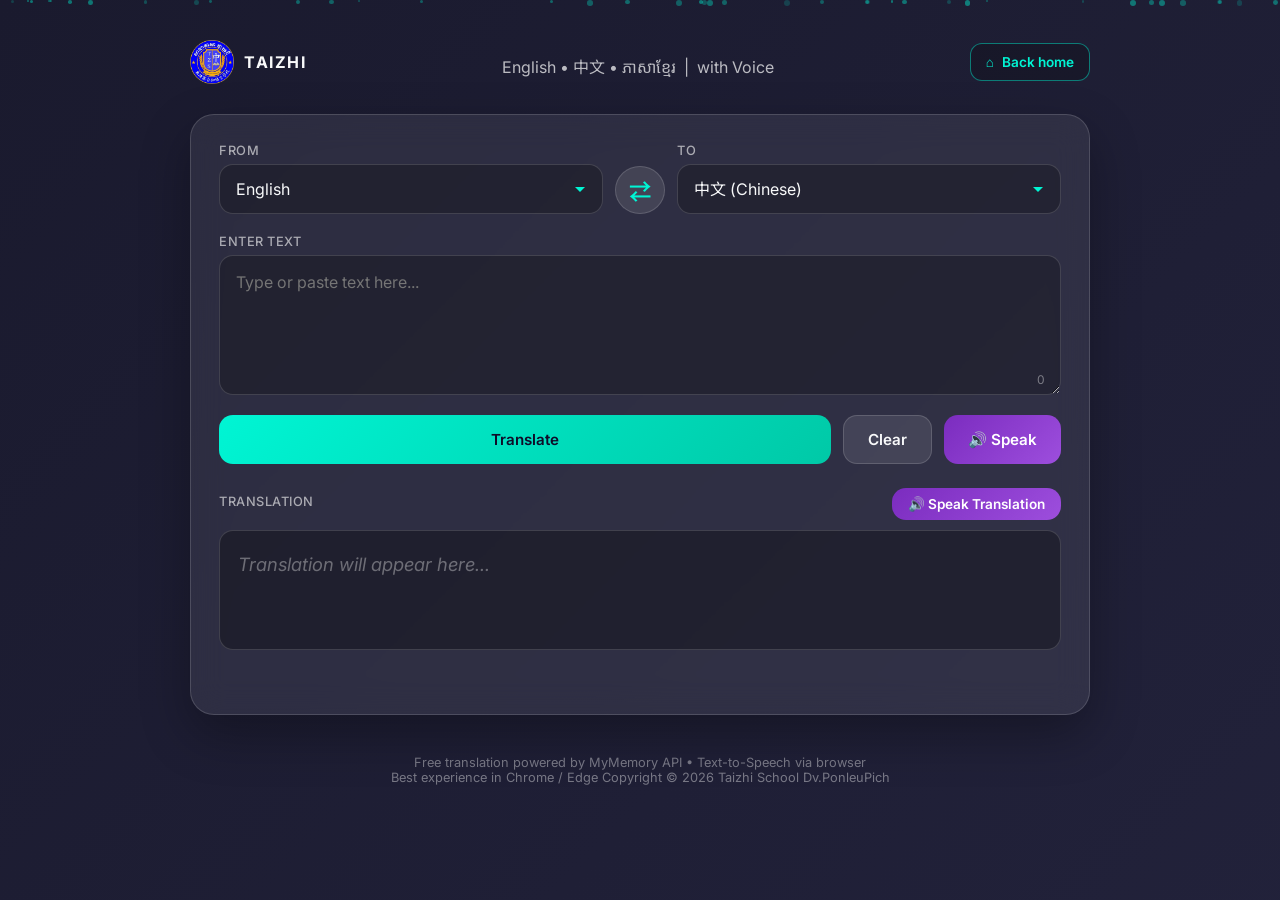
<file: translator.html>
<!DOCTYPE html>
<html lang="en">
<head>
    <meta charset="UTF-8">
    <meta name="viewport" content="width=device-width, initial-scale=1.0">
    <title>Khmer • Chinese • English Translator</title>
    <link rel="preconnect" href="https://fonts.googleapis.com">
    <link rel="preconnect" href="https://fonts.gstatic.com" crossorigin>
    <link href="https://fonts.googleapis.com/css2?family=Inter:wght@400;500;600;700&family=Noto+Sans+Khmer:wght@400;500;600&family=Noto+Sans+SC:wght@400;500;600&display=swap" rel="stylesheet">
    <style>
        :root {
            --bg1: #0f0c29;
            --bg2: #302b63;
            --bg3: #24243e;
            --accent: #00f5d4;
            --accent2: #7b2cbf;
            --text: #f8f9fa;
            --card: rgba(255, 255, 255, 0.08);
            --border: rgba(255, 255, 255, 0.15);
        }

        * {
            margin: 0;
            padding: 0;
            box-sizing: border-box;
        }

        body {
            font-family: 'Inter', 'Noto Sans Khmer', 'Noto Sans SC', sans-serif;
            min-height: 100vh;
            background: linear-gradient(-45deg, var(--bg1), var(--bg2), var(--bg3), #1a1a2e);
            background-size: 400% 400%;
            animation: gradientBG 15s ease infinite;
            color: var(--text);
            display: flex;
            flex-direction: column;
            align-items: center;
            padding: 20px;
            overflow-x: hidden;
        }

        @keyframes gradientBG {
            0% { background-position: 0% 50%; }
            50% { background-position: 100% 50%; }
            100% { background-position: 0% 50%; }
        }

        /* Floating particles */
        .particles {
            position: fixed;
            top: 0;
            left: 0;
            width: 100%;
            height: 100%;
            pointer-events: none;
            z-index: 0;
            overflow: hidden;
        }

        .particle {
            position: absolute;
            width: 4px;
            height: 4px;
            background: var(--accent);
            border-radius: 50%;
            opacity: 0.3;
            animation: float 20s infinite linear;
        }

        @keyframes float {
            0% { transform: translateY(100vh) scale(0); opacity: 0; }
            10% { opacity: 0.4; }
            90% { opacity: 0.4; }
            100% { transform: translateY(-100vh) scale(1); opacity: 0; }
        }

        .container {
            position: relative;
            z-index: 1;
            max-width: 900px;
            width: 100%;
            margin-top: 20px;
        }

        header {
            display: flex;
            align-items: center;
            justify-content: space-between;
            margin-bottom: 30px;
        }

        .brand {
            display: inline-flex;
            align-items: center;
            gap: 10px;
            color: var(--text);
            font-size: 1rem;
            font-weight: 700;
            letter-spacing: 1.5px;
            text-decoration: none;
        }

        .brand img {
            width: 44px;
            height: 44px;
            object-fit: contain;
        }

        .home-btn {
            display: inline-flex;
            align-items: center;
            gap: 8px;
            border: 1px solid rgba(0, 245, 212, 0.45);
            border-radius: 12px;
            padding: 10px 15px;
            color: var(--accent);
            background: rgba(0, 0, 0, 0.2);
            font: inherit;
            font-size: 0.85rem;
            font-weight: 600;
            text-decoration: none;
            transition: background 0.2s, transform 0.2s;
        }

        .home-btn:hover {
            background: rgba(0, 245, 212, 0.12);
            transform: translateY(-2px);
        }

        h1 {
            font-size: clamp(1.8rem, 5vw, 2.8rem);
            font-weight: 700;
            background: linear-gradient(90deg, #00f5d4, #7b2cbf, #ff6b6b);
            -webkit-background-clip: text;
            -webkit-text-fill-color: transparent;
            background-clip: text;
            margin-bottom: 8px;
            letter-spacing: -0.5px;
        }

        .subtitle {
            color: rgba(255,255,255,0.7);
            font-size: 1rem;
            font-weight: 400;
        }

        .card {
            background: var(--card);
            backdrop-filter: blur(16px);
            -webkit-backdrop-filter: blur(16px);
            border: 1px solid var(--border);
            border-radius: 24px;
            padding: 28px;
            box-shadow: 0 20px 50px rgba(0,0,0,0.3);
        }

        .lang-row {
            display: flex;
            gap: 12px;
            margin-bottom: 20px;
            flex-wrap: wrap;
            align-items: center;
        }

        .lang-select {
            flex: 1;
            min-width: 140px;
        }

        label {
            display: block;
            font-size: 0.8rem;
            color: rgba(255,255,255,0.6);
            margin-bottom: 6px;
            font-weight: 500;
            text-transform: uppercase;
            letter-spacing: 0.5px;
        }

        select, textarea {
            width: 100%;
            background: rgba(0,0,0,0.25);
            border: 1px solid var(--border);
            border-radius: 14px;
            color: var(--text);
            font-family: inherit;
            font-size: 1rem;
            padding: 14px 16px;
            outline: none;
            transition: border-color 0.2s, box-shadow 0.2s;
        }

        select:focus, textarea:focus {
            border-color: var(--accent);
            box-shadow: 0 0 0 3px rgba(0, 245, 212, 0.15);
        }

        select {
            cursor: pointer;
            appearance: none;
            background-image: url("data:image/svg+xml,%3Csvg xmlns='http://www.w3.org/2000/svg' width='16' height='16' fill='%2300f5d4' viewBox='0 0 16 16'%3E%3Cpath d='M8 11L3 6h10l-5 5z'/%3E%3C/svg%3E");
            background-repeat: no-repeat;
            background-position: right 14px center;
            padding-right: 40px;
        }

        .swap-btn {
            background: rgba(255,255,255,0.1);
            border: 1px solid var(--border);
            border-radius: 50%;
            width: 48px;
            height: 48px;
            display: flex;
            align-items: center;
            justify-content: center;
            cursor: pointer;
            color: var(--accent);
            font-size: 1.4rem;
            transition: all 0.25s;
            margin-top: 22px;
            flex-shrink: 0;
        }

        .swap-btn:hover {
            background: var(--accent);
            color: #0f0c29;
            transform: rotate(180deg);
        }

        textarea {
            min-height: 140px;
            resize: vertical;
            line-height: 1.6;
        }

        .textarea-wrap {
            position: relative;
            margin-bottom: 16px;
        }

        .char-count {
            position: absolute;
            bottom: 12px;
            right: 16px;
            font-size: 0.75rem;
            color: rgba(255,255,255,0.4);
        }

        .actions {
            display: flex;
            gap: 12px;
            flex-wrap: wrap;
            margin-bottom: 24px;
        }

        button {
            font-family: inherit;
            font-weight: 600;
            font-size: 0.95rem;
            border: none;
            border-radius: 14px;
            padding: 14px 24px;
            cursor: pointer;
            transition: all 0.2s;
            display: inline-flex;
            align-items: center;
            gap: 8px;
        }

        .btn-primary {
            background: linear-gradient(135deg, #00f5d4, #00c9a7);
            color: #0f0c29;
            flex: 1;
            min-width: 140px;
            justify-content: center;
        }

        .btn-primary:hover {
            transform: translateY(-2px);
            box-shadow: 0 8px 25px rgba(0, 245, 212, 0.35);
        }

        .btn-primary:disabled {
            opacity: 0.6;
            cursor: not-allowed;
            transform: none;
            box-shadow: none;
        }

        .btn-secondary {
            background: rgba(255,255,255,0.1);
            color: var(--text);
            border: 1px solid var(--border);
        }

        .btn-secondary:hover {
            background: rgba(255,255,255,0.18);
            border-color: var(--accent);
        }

        .btn-speak {
            background: linear-gradient(135deg, #7b2cbf, #9d4edd);
            color: white;
        }

        .btn-speak:hover {
            transform: translateY(-2px);
            box-shadow: 0 8px 25px rgba(123, 44, 191, 0.4);
        }

        .output-section {
            margin-top: 8px;
        }

        .output-header {
            display: flex;
            justify-content: space-between;
            align-items: center;
            margin-bottom: 10px;
        }

        .output-box {
            background: rgba(0,0,0,0.3);
            border: 1px solid var(--border);
            border-radius: 14px;
            padding: 18px;
            min-height: 120px;
            font-size: 1.15rem;
            line-height: 1.7;
            white-space: pre-wrap;
            word-break: break-word;
        }

        .output-box.empty {
            color: rgba(255,255,255,0.35);
            font-style: italic;
        }

        .status {
            text-align: center;
            margin-top: 16px;
            font-size: 0.85rem;
            color: rgba(255,255,255,0.5);
            min-height: 20px;
        }

        .status.error {
            color: #ff6b6b;
        }

        .status.success {
            color: var(--accent);
        }

        footer {
            margin-top: 40px;
            text-align: center;
            color: rgba(255,255,255,0.4);
            font-size: 0.8rem;
        }

        /* Loading spinner */
        .spinner {
            width: 18px;
            height: 18px;
            border: 2px solid rgba(15,12,41,0.3);
            border-top-color: #0f0c29;
            border-radius: 50%;
            animation: spin 0.7s linear infinite;
        }

        @keyframes spin {
            to { transform: rotate(360deg); }
        }

        /* Responsive */
        @media (max-width: 600px) {
            .card { padding: 20px; }
            .lang-row { flex-direction: column; }
            .swap-btn { margin: 0 auto; transform: rotate(90deg); }
            .swap-btn:hover { transform: rotate(270deg); }
            .actions { flex-direction: column; }
            button { width: 100%; justify-content: center; }
        }
    </style>
</head>
<body>
    <div class="particles" id="particles"></div>

    <div class="container">
        <header>
            <a class="brand" href="homepage.html" aria-label="Taizhi School home">
                <img src="Taizhi none background.png" alt="Taizhi logo">
                <span>TAIZHI</span>
            </a>
            <div>
                <h1> </h1>
                <p class="subtitle">English • 中文 • ភាសាខ្មែរ &nbsp;|&nbsp; with Voice</p>
            </div>
            <a class="home-btn" href="homepage.html" aria-label="Back to Taizhi home">⌂ <span>Back home</span></a>
        </header>

        <div class="card">
            <!-- Language selectors -->
            <div class="lang-row">
                <div class="lang-select">
                    <label for="fromLang">From</label>
                    <select id="fromLang">
                        <option value="en">English</option>
                        <option value="zh">中文 (Chinese)</option>
                        <option value="km">ភាសាខ្មែរ (Khmer)</option>
                    </select>
                </div>

                <button class="swap-btn" id="swapBtn" title="Swap languages">⇄</button>

                <div class="lang-select">
                    <label for="toLang">To</label>
                    <select id="toLang">
                        <option value="zh">中文 (Chinese)</option>
                        <option value="en">English</option>
                        <option value="km">ភាសាខ្មែរ (Khmer)</option>
                    </select>
                </div>
            </div>

            <!-- Input -->
            <div class="textarea-wrap">
                <label for="inputText">Enter text</label>
                <textarea id="inputText" placeholder="Type or paste text here..."></textarea>
                <span class="char-count" id="charCount">0</span>
            </div>

            <!-- Buttons -->
            <div class="actions">
                <button class="btn-primary" id="translateBtn">
                    <span id="btnText">Translate</span>
                </button>
                <button class="btn-secondary" id="clearBtn">Clear</button>
                <button class="btn-speak" id="speakInputBtn" title="Speak input">🔊 Speak</button>
            </div>

            <!-- Output -->
            <div class="output-section">
                <div class="output-header">
                    <label>Translation</label>
                    <button class="btn-speak" id="speakOutputBtn" style="padding: 8px 16px; font-size: 0.85rem;">
                        🔊 Speak Translation
                    </button>
                </div>
                <div class="output-box empty" id="outputBox">Translation will appear here...</div>
            </div>

            <div class="status" id="status"></div>
        </div>

        <footer>
            Free translation powered by MyMemory API • Text-to-Speech via browser<br>
            Best experience in Chrome / Edge Copyright © 2026 Taizhi School Dv.PonleuPich
        </footer>
    </div>

    <script>
        // ===== Particles =====
        const particlesContainer = document.getElementById('particles');
        for (let i = 0; i < 40; i++) {
            const p = document.createElement('div');
            p.className = 'particle';
            p.style.left = Math.random() * 100 + '%';
            p.style.animationDelay = Math.random() * 20 + 's';
            p.style.animationDuration = (15 + Math.random() * 15) + 's';
            p.style.width = p.style.height = (2 + Math.random() * 4) + 'px';
            p.style.opacity = 0.15 + Math.random() * 0.3;
            particlesContainer.appendChild(p);
        }

        // ===== Elements =====
        const fromLang = document.getElementById('fromLang');
        const toLang = document.getElementById('toLang');
        const inputText = document.getElementById('inputText');
        const outputBox = document.getElementById('outputBox');
        const translateBtn = document.getElementById('translateBtn');
        const btnText = document.getElementById('btnText');
        const clearBtn = document.getElementById('clearBtn');
        const swapBtn = document.getElementById('swapBtn');
        const speakInputBtn = document.getElementById('speakInputBtn');
        const speakOutputBtn = document.getElementById('speakOutputBtn');
        const status = document.getElementById('status');
        const charCount = document.getElementById('charCount');

        // ===== Char counter =====
        inputText.addEventListener('input', () => {
            charCount.textContent = inputText.value.length;
        });

        // ===== Swap languages =====
        swapBtn.addEventListener('click', () => {
            const temp = fromLang.value;
            fromLang.value = toLang.value;
            toLang.value = temp;

            // Also swap text if there's a translation
            if (outputBox.dataset.translated) {
                const currentInput = inputText.value;
                inputText.value = outputBox.dataset.translated;
                outputBox.textContent = currentInput;
                outputBox.dataset.translated = currentInput;
                charCount.textContent = inputText.value.length;
            }
        });

        // ===== Clear =====
        clearBtn.addEventListener('click', () => {
            inputText.value = '';
            outputBox.textContent = 'Translation will appear here...';
            outputBox.classList.add('empty');
            delete outputBox.dataset.translated;
            charCount.textContent = '0';
            status.textContent = '';
            status.className = 'status';
        });

        // ===== Translate =====
        translateBtn.addEventListener('click', async () => {
            const text = inputText.value.trim();
            if (!text) {
                showStatus('Please enter some text', 'error');
                return;
            }

            if (fromLang.value === toLang.value) {
                showStatus('Please select different languages', 'error');
                return;
            }

            setLoading(true);
            showStatus('Translating...', '');

            try {
                // MyMemory free API
                const langPair = `${fromLang.value}|${toLang.value}`;
                const url = `https://api.mymemory.translated.net/get?q=${encodeURIComponent(text)}&langpair=${langPair}`;

                const res = await fetch(url);
                const data = await res.json();

                if (data.responseStatus === 200 && data.responseData) {
                    const translated = data.responseData.translatedText;
                    outputBox.textContent = translated;
                    outputBox.classList.remove('empty');
                    outputBox.dataset.translated = translated;
                    showStatus('Translation ready ✓', 'success');
                } else {
                    throw new Error(data.responseDetails || 'Translation failed');
                }
            } catch (err) {
                console.error(err);
                showStatus('Error: ' + (err.message || 'Could not translate. Try again.'), 'error');
                outputBox.textContent = 'Translation failed. Please try again.';
                outputBox.classList.add('empty');
            } finally {
                setLoading(false);
            }
        });

        // ===== Text-to-Speech =====
        function speak(text, langCode) {
            if (!text || !window.speechSynthesis) {
                showStatus('Speech not supported in this browser', 'error');
                return;
            }

            // Stop any current speech
            speechSynthesis.cancel();

            const utterance = new SpeechSynthesisUtterance(text);

            // Map to better BCP-47 tags
            const langMap = {
                'en': 'en-US',
                'zh': 'zh-CN',
                'km': 'km-KH'
            };
            utterance.lang = langMap[langCode] || langCode;
            utterance.rate = 0.95;
            utterance.pitch = 1;

            // Try to pick a good voice
            const voices = speechSynthesis.getVoices();
            const preferred = voices.find(v => v.lang.startsWith(langCode) || v.lang.startsWith(langMap[langCode]));
            if (preferred) utterance.voice = preferred;

            utterance.onerror = () => showStatus('Could not speak this language on your device', 'error');
            utterance.onend = () => showStatus('', '');

            speechSynthesis.speak(utterance);
            showStatus('Speaking...', 'success');
        }

        speakInputBtn.addEventListener('click', () => {
            const text = inputText.value.trim();
            if (text) speak(text, fromLang.value);
            else showStatus('Nothing to speak', 'error');
        });

        speakOutputBtn.addEventListener('click', () => {
            const text = outputBox.dataset.translated || outputBox.textContent;
            if (text && !outputBox.classList.contains('empty')) {
                speak(text, toLang.value);
            } else {
                showStatus('No translation to speak', 'error');
            }
        });

        // Load voices (some browsers need this)
        if (speechSynthesis.onvoiceschanged !== undefined) {
            speechSynthesis.onvoiceschanged = () => speechSynthesis.getVoices();
        }

        // ===== Helpers =====
        function setLoading(isLoading) {
            translateBtn.disabled = isLoading;
            if (isLoading) {
                btnText.innerHTML = '<div class="spinner"></div> Translating...';
            } else {
                btnText.textContent = 'Translate';
            }
        }

        function showStatus(msg, type) {
            status.textContent = msg;
            status.className = 'status' + (type ? ' ' + type : '');
        }

        // Enter key to translate
        inputText.addEventListener('keydown', (e) => {
            if (e.key === 'Enter' && (e.ctrlKey || e.metaKey)) {
                translateBtn.click();
            }
        });
    </script>
</body>
</html>
</file>
